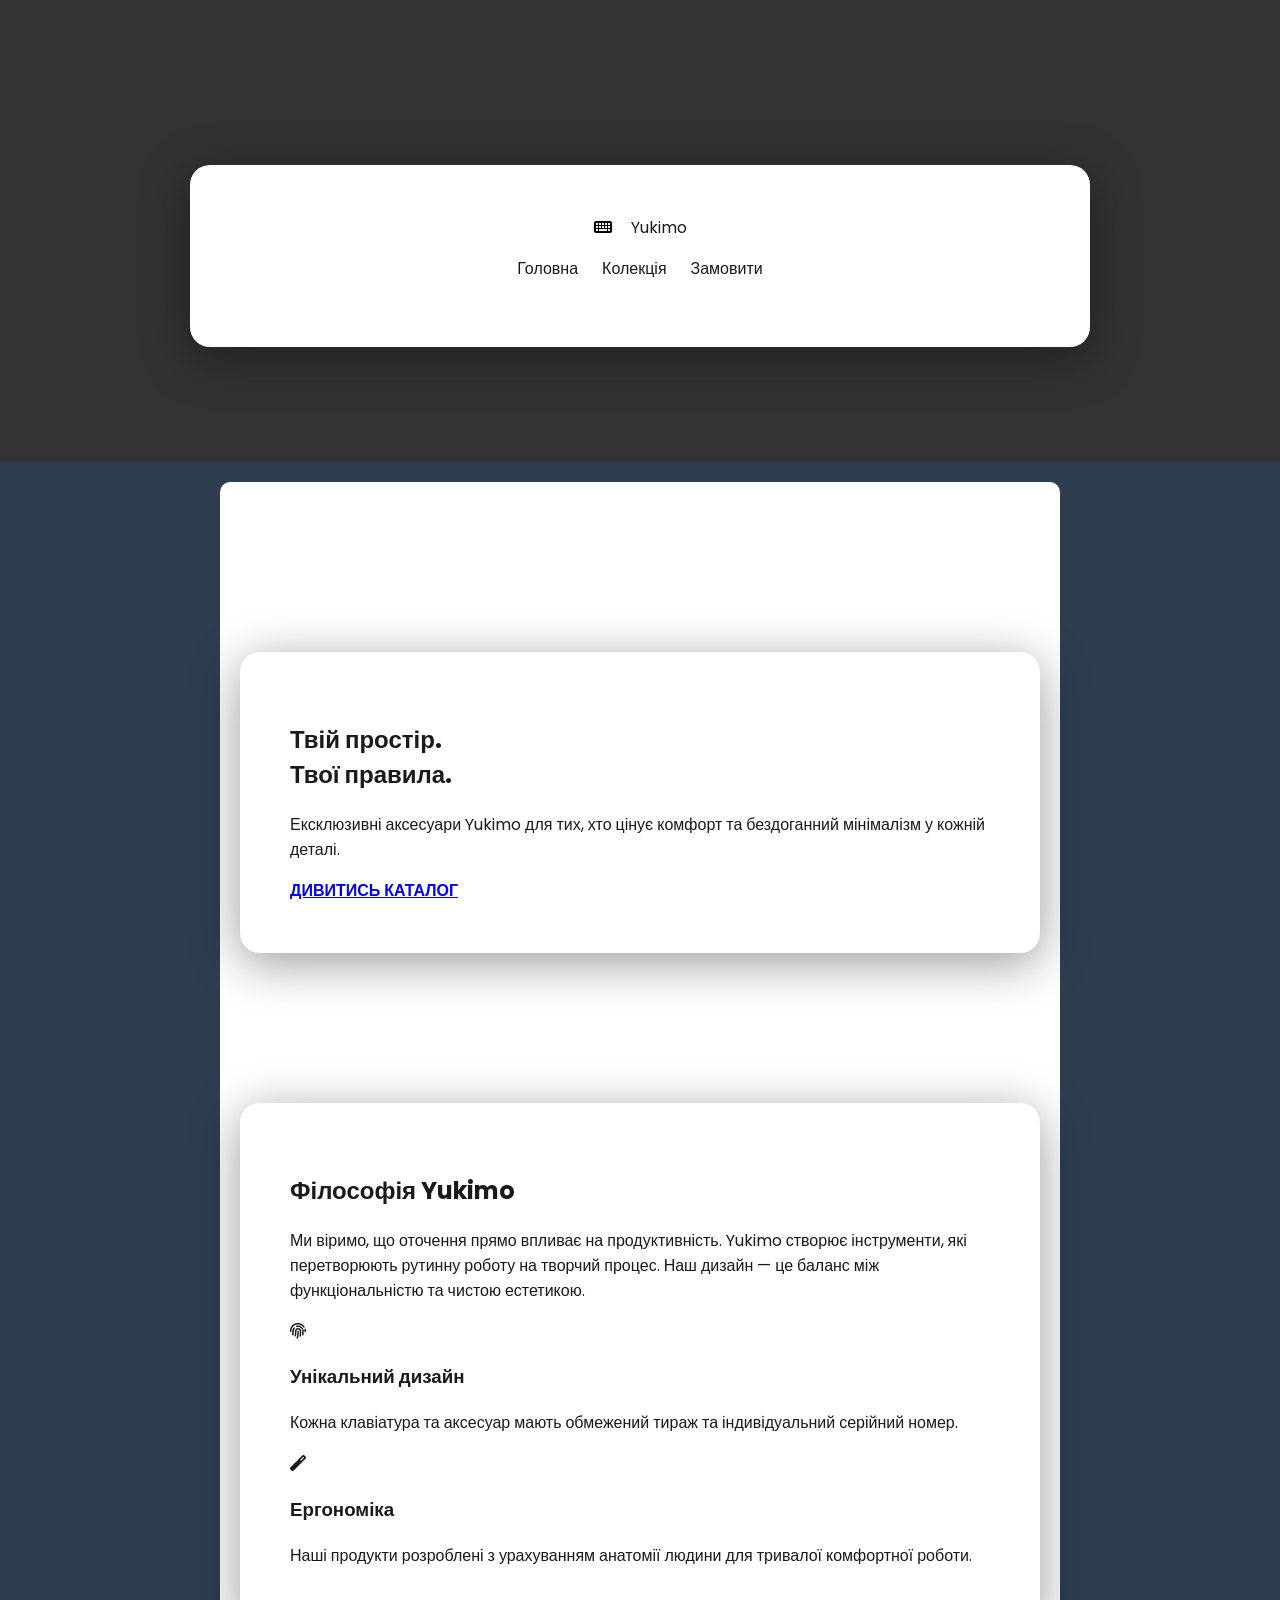
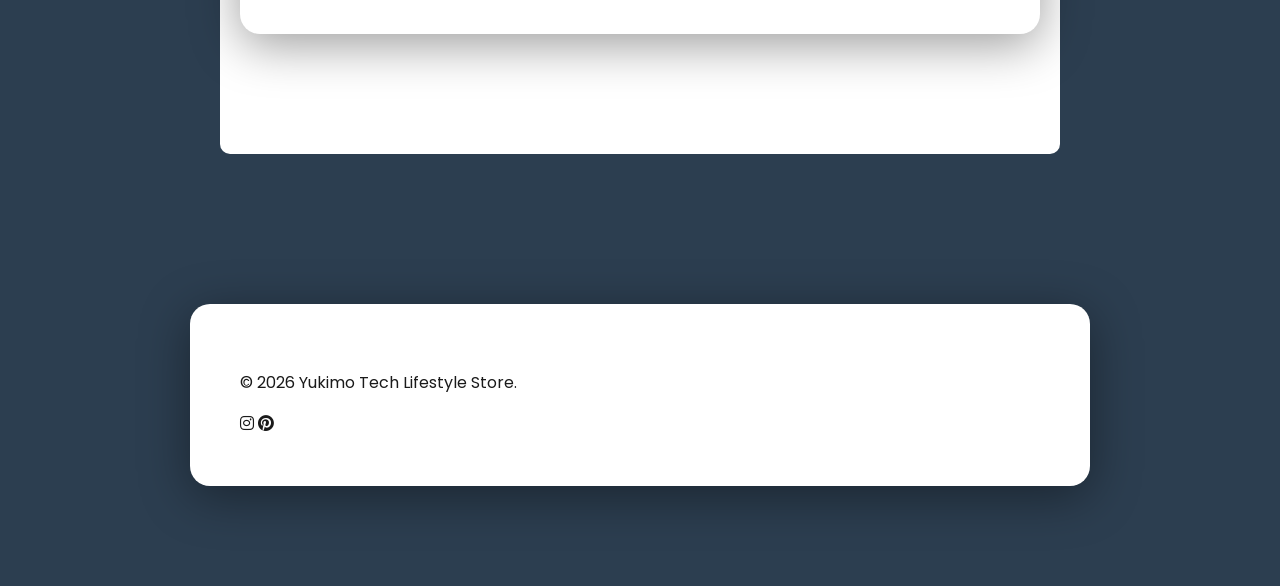
<file: index.html>
<!DOCTYPE html>
<html lang="uk">
<head>
    <meta charset="UTF-8">
    <meta name="viewport" content="width=device-width, initial-scale=1.0">
    <title>Yukimo | Естетика робочого простору</title>
    <link href="https://fonts.googleapis.com/css2?family=Poppins:wght@300;400;600;700&display=swap" rel="stylesheet">
    <link rel="stylesheet" href="https://cdnjs.cloudflare.com/ajax/libs/font-awesome/6.0.0/css/all.min.css">
    <link rel="stylesheet" href="style.css">
</head>
<body>
    <header>
    <div class="container flex-nav">
        <div class="logo">
            <i class="fas fa-keyboard logo-icon"></i>
            <span>Yukimo</span>
        </div>
        <nav>
            <ul>
                <li><a href="index.html" class="nav-link-home">Головна</a></li>
                <li><a href="gallery.html" class="nav-link-coll">Колекція</a></li>
                <li><a href="contact.html" class="nav-link-cont">Замовити</a></li>
            </ul>
        </nav>
    </div>
</header>

    <main>
        <section class="hero hero-lifestyle">
            <div class="hero-overlay"></div>
            <div class="container hero-content">
                <h1>Твій простір.<br>Твої правила.</h1>
                <p>Ексклюзивні аксесуари Yukimo для тих, хто цінує комфорт та бездоганний мінімалізм у кожній деталі.</p>
                <div class="hero-btns">
                    <a href="gallery.html" class="btn btn-primary">Дивитись каталог</a>
                </div>
            </div>
        </section>
        
        <section class="about-section">
            <div class="container">
                <div class="section-title">
                    <h2>Філософія <span class="accent-text">Yukimo</span></h2>
                    <div class="title-underline"></div>
                    <p class="section-description">
                        Ми віримо, що оточення прямо впливає на продуктивність. Yukimo створює інструменти, які перетворюють рутинну роботу на творчий процес. Наш дизайн — це баланс між функціональністю та чистою естетикою.
                    </p>
                </div>
                
                <div class="features-grid">
                    <div class="feature-card card-white">
                        <div class="feature-icon"><i class="fas fa-fingerprint"></i></div>
                        <h3>Унікальний дизайн</h3>
                        <p>Кожна клавіатура та аксесуар мають обмежений тираж та індивідуальний серійний номер.</p>
                    </div>
                    <div class="feature-card card-white">
                        <div class="feature-icon"><i class="fas fa-magic"></i></div>
                        <h3>Ергономіка</h3>
                        <p>Наші продукти розроблені з урахуванням анатомії людини для тривалої комфортної роботи.</p>
                    </div>
                </div>
            </div>
        </section>
    </main>

    <footer>
        <div class="container footer-content">
            <p>&copy; 2026 Yukimo Tech Lifestyle Store.</p>
            <div class="footer-social">
                <a href="#"><i class="fab fa-instagram"></i></a>
                <a href="#"><i class="fab fa-pinterest"></i></a>
            </div>
        </div>
    </footer>
</body>
</html>
</file>
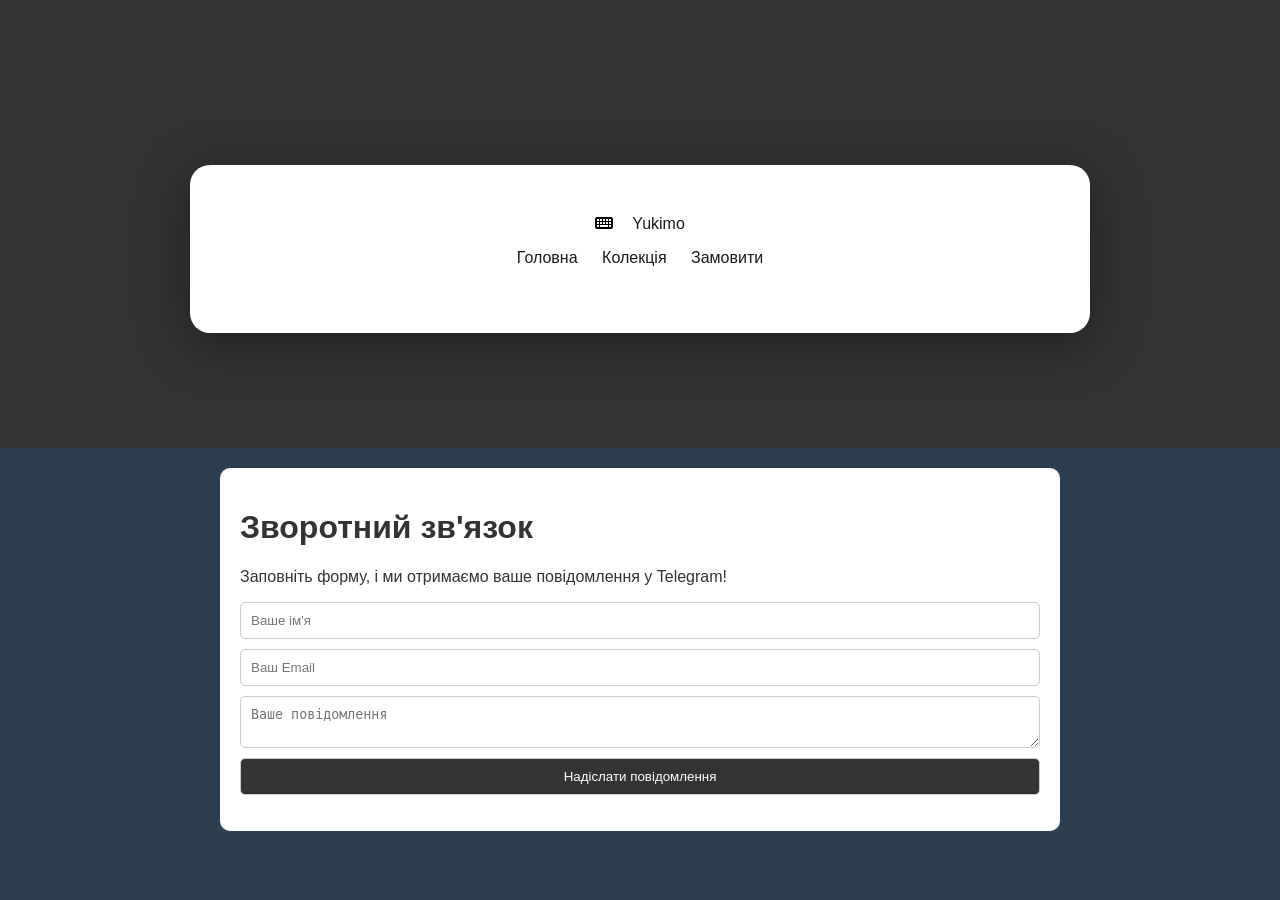
<file: contact.html>
<!DOCTYPE html>
<html lang="uk">
<head>
    <meta charset="UTF-8">
    <title>Контакти | Telegram</title>
    <link rel="stylesheet" href="style.css">
</head>
<body>
    <header>
    <div class="container flex-nav">
        <div class="logo">
            <i class="fas fa-keyboard logo-icon"></i>
            <span>Yukimo</span>
        </div>
        <nav>
            <ul>
                <li><a href="index.html" class="nav-link-home">Головна</a></li>
                <li><a href="gallery.html" class="nav-link-coll">Колекція</a></li>
                <li><a href="contact.html" class="nav-link-cont">Замовити</a></li>
            </ul>
        </nav>
    </div>
</header>

    <main>
        <h1>Зворотний зв'язок</h1>
        <p>Заповніть форму, і ми отримаємо ваше повідомлення у Telegram!</p>

        <form id="tg-form">
            <input type="text" id="name" placeholder="Ваше ім'я" required>
            <input type="email" id="email" placeholder="Ваш Email" required>
            <textarea id="message" placeholder="Ваше повідомлення" required></textarea>
            <button type="submit" id="submit-btn">Надіслати повідомлення</button>
        </form>

        <p id="status-msg" style="margin-top: 15px; font-weight: bold;"></p>
    </main>

    <script>
        const TOKEN = "8606146199:AAHZVdAWQAcWCSJj8l4FpNpEzxqgID6npT4"; 
        const CHAT_ID = "929279314";
        const URI_API = `https://api.telegram.org/bot${TOKEN}/sendMessage`;

        document.getElementById('tg-form').addEventListener('submit', function(e) {
            e.preventDefault();

            const name = document.getElementById('name').value;
            const email = document.getElementById('email').value;
            const message = document.getElementById('message').value;

            let fullMessage = `<b>📩 Нова заявка!</b>\n`;
            fullMessage += `<b>Від кого:</b> ${name}\n`;
            fullMessage += `<b>Пошта:</b> ${email}\n`;
            fullMessage += `<b>Текст:</b> ${message}`;

            const status = document.getElementById('status-msg');

            fetch(URI_API, {
                method: 'POST',
                headers: { 'Content-Type': 'application/json' },
                body: JSON.stringify({
                    chat_id: CHAT_ID,
                    parse_mode: 'html',
                    text: fullMessage
                })
            })
            .then(res => {
                if(res.ok) {
                    status.innerText = "✅ Надіслано! Перевір Telegram.";
                    status.style.color = "green";
                    this.reset();
                } else {
                    status.innerText = "❌ Помилка. Перевір токен та ID.";
                    status.style.color = "red";
                }
            })
            .catch(err => {
                status.innerText = "⚠️ Помилка мережі.";
                status.style.color = "orange";
            });
        });
    </script>
</body>
</html>
<link rel="stylesheet" href="https://cdnjs.cloudflare.com/ajax/libs/font-awesome/6.0.0/css/all.min.css">
</file>
<file: style.css>
body { font-family: sans-serif; background: #f0f0f0; margin: 0; padding: 0; }
header { background: #333; color: white; padding: 15px; text-align: center; }
nav ul { list-style: none; padding: 0; }
nav ul li { display: inline; margin: 0 10px; }
nav ul li a { color: white; text-decoration: none; }
nav ul li a.active { font-weight: bold; color: #00aaff; }
main { max-width: 800px; margin: 20px auto; background: white; padding: 20px; border-radius: 10px; }
.main-img { width: 100%; border-radius: 5px; }
.gallery-grid { display: grid; grid-template-columns: repeat(3, 1fr); gap: 10px; margin: 20px 0; }
.gallery-item img { width: 100%; border-radius: 5px; }
.video-wrapper { position: relative; padding-bottom: 56.25%; height: 0; }
.video-wrapper iframe { position: absolute; top: 0; width: 100%; height: 100%; }
form { display: flex; flex-direction: column; gap: 10px; }
input, textarea, button { padding: 10px; border: 1px solid #ccc; border-radius: 5px; }
button { background: #333; color: white; cursor: pointer; }
/* Додаємо відступ між іконкою клавіатури та текстом Yukimo */
/* Змінюємо колір значка клавіатури на чорний */
.logo-icon {
    color: #000000; /* Чорний колір замість золотого */
    margin-right: 15px; /* Пробіл між іконкою та текстом, який ми додавали раніше */
    transition: 0.3s;
}

/* Якщо хочеш, щоб при наведенні він все одно ставав золотим або іншим: */
.logo:hover .logo-icon {
    color: #f1c40f; 
}
/* --- BACKGROUND VARIANT 1: Premium Texture --- */
body {
    font-family: 'Poppins', sans-serif;
    margin: 0;
    padding: 0;
    /* Якісна текстура темного дерева з Unsplash */
    background-image: url('https://images.unsplash.com/photo-1596261176231-1e96a2f7f9b8?q=80&w=2000&auto=format&fit=crop');
    background-size: cover; /* Заповнити весь екран */
    background-position: center; /* Центрувати текстуру */
    background-attachment: fixed; /* Зафіксувати фон при скролі (паралакс) */
    background-color: #2c3e50; /* Резервний колір на випадок збою */
    color: #333; /* Колір тексту в білій картці */
}

/* Переконайся, що твій .container має фон і тінь, як на скріншоті */
/* --- ВИПРАВЛЕНИЙ КОНТЕЙНЕР ДЛЯ ЧИТАБЕЛЬНОСТІ --- */
.container {
    background: white; /* Чистий білий фон картки, як на скріншоті */
    padding: 50px;
    border-radius: 20px;
    max-width: 800px;
    margin: 150px auto 100px; /* Великий відступ зверху, щоб картка була під меню */
    position: relative;
    z-index: 10;
    box-shadow: 0 10px 50px rgba(0,0,0,0.4); /* Глибока тінь на темному фоні */
    
    /* ОЦЕЙ РЯДОК ВСЕ ВИПРАВИТЬ */
    color: #1a1a1a !important; /* Явно робимо весь текст чорним */
}

/* Додамо також явний стиль для заголовків та посилань у картці */
.container h1, 
.container h2, 
.container p, 
.container a:not(.btn) {
    color: #1a1a1a !important;
}

/* Переконаємося, що кнопки всередині картки мають свій стиль */
.hero-btns .btn {
    text-transform: uppercase;
    font-weight: 600;
}
</file>
